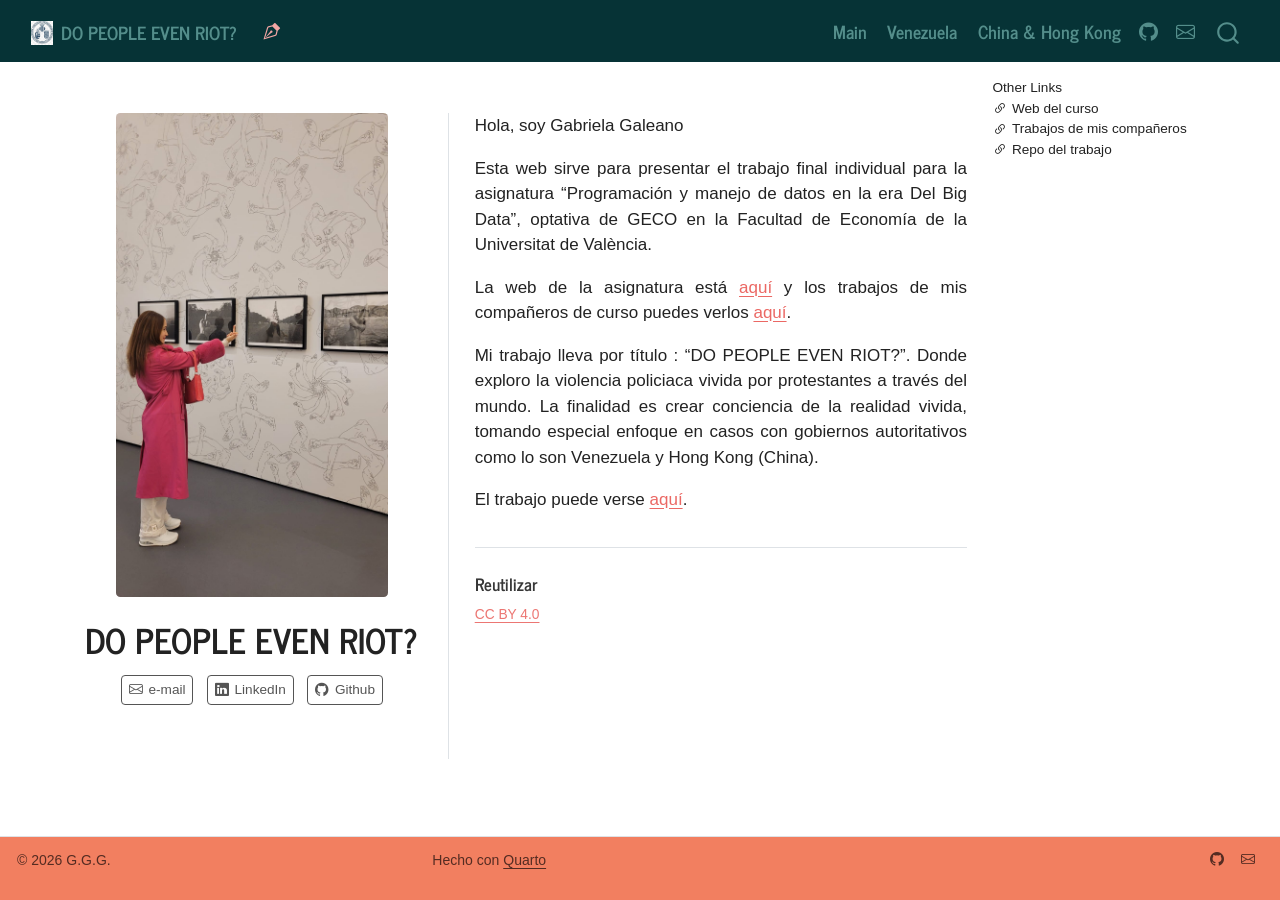
<file: docs/index.html>
<!DOCTYPE html>
<html xmlns="http://www.w3.org/1999/xhtml" lang="en" xml:lang="en"><head>

<meta charset="utf-8">
<meta name="generator" content="quarto-1.8.24">

<meta name="viewport" content="width=device-width, initial-scale=1.0, user-scalable=yes">


<title>DO PEOPLE EVEN RIOT?</title>
<style>
code{white-space: pre-wrap;}
span.smallcaps{font-variant: small-caps;}
div.columns{display: flex; gap: min(4vw, 1.5em);}
div.column{flex: auto; overflow-x: auto;}
div.hanging-indent{margin-left: 1.5em; text-indent: -1.5em;}
ul.task-list{list-style: none;}
ul.task-list li input[type="checkbox"] {
  width: 0.8em;
  margin: 0 0.8em 0.2em -1em; /* quarto-specific, see https://github.com/quarto-dev/quarto-cli/issues/4556 */ 
  vertical-align: middle;
}
</style>


<script src="site_libs/quarto-nav/quarto-nav.js"></script>
<script src="site_libs/clipboard/clipboard.min.js"></script>
<script src="site_libs/quarto-search/autocomplete.umd.js"></script>
<script src="site_libs/quarto-search/fuse.min.js"></script>
<script src="site_libs/quarto-search/quarto-search.js"></script>
<meta name="quarto:offset" content="./">
<script src="site_libs/quarto-html/quarto.js" type="module"></script>
<script src="site_libs/quarto-html/tabsets/tabsets.js" type="module"></script>
<script src="site_libs/quarto-html/axe/axe-check.js" type="module"></script>
<script src="site_libs/quarto-html/popper.min.js"></script>
<script src="site_libs/quarto-html/tippy.umd.min.js"></script>
<link href="site_libs/quarto-html/tippy.css" rel="stylesheet">
<link href="site_libs/quarto-html/quarto-syntax-highlighting-f54fa83ccd8f86fe7238c9291c42d766.css" rel="stylesheet" id="quarto-text-highlighting-styles">
<script src="site_libs/bootstrap/bootstrap.min.js"></script>
<link href="site_libs/bootstrap/bootstrap-icons.css" rel="stylesheet">
<link href="site_libs/bootstrap/bootstrap-d861c8c64c5e438d28f2aaa2b092331e.min.css" rel="stylesheet" append-hash="true" id="quarto-bootstrap" data-mode="light">
<script id="quarto-search-options" type="application/json">{
  "location": "navbar",
  "copy-button": true,
  "collapse-after": 3,
  "panel-placement": "end",
  "type": "overlay",
  "limit": 50,
  "keyboard-shortcut": [
    "f",
    "/",
    "s"
  ],
  "language": {
    "search-no-results-text": "Sin resultados",
    "search-matching-documents-text": "documentos encontrados",
    "search-copy-link-title": "Copiar el enlace en la busqueda",
    "search-hide-matches-text": "Esconder resultados adicionales",
    "search-more-match-text": "hay más resultados en este documento",
    "search-more-matches-text": "más resultados en este documento",
    "search-clear-button-title": "Borrar",
    "search-text-placeholder": "",
    "search-detached-cancel-button-title": "Cancelar",
    "search-submit-button-title": "Enviar",
    "search-label": "Search"
  }
}</script>
<link rel="shortcut icon" href="imagenes/uv.jpg">


<link rel="stylesheet" href="assets/styles.css">
</head>

<body class="nav-fixed quarto-light">

<div id="quarto-search-results"></div>
  <header id="quarto-header" class="headroom fixed-top">
    <nav class="navbar navbar-expand-lg " data-bs-theme="dark">
      <div class="navbar-container container-fluid">
      <div class="navbar-brand-container mx-auto">
    <a href="./index.html" class="navbar-brand navbar-brand-logo">
    <img src="./imagenes/uv.jpeg" alt="" class="navbar-logo light-content">
    <img src="./imagenes/uv.jpeg" alt="" class="navbar-logo dark-content">
    </a>
    <a class="navbar-brand" href="./index.html">
    <span class="navbar-title">DO PEOPLE EVEN RIOT?</span>
    </a>
  </div>
            <div id="quarto-search" class="" title="Search"></div>
          <button class="navbar-toggler" type="button" data-bs-toggle="collapse" data-bs-target="#navbarCollapse" aria-controls="navbarCollapse" role="menu" aria-expanded="false" aria-label="Toggle navigation" onclick="if (window.quartoToggleHeadroom) { window.quartoToggleHeadroom(); }">
  <span class="navbar-toggler-icon"></span>
</button>
          <div class="collapse navbar-collapse" id="navbarCollapse">
            <ul class="navbar-nav navbar-nav-scroll me-auto">
  <li class="nav-item compact">
    <a class="nav-link active" href="./index.html" aria-current="page"> <i class="bi bi-vector-pen" role="img">
</i> 
<span class="menu-text"></span></a>
  </li>  
</ul>
            <ul class="navbar-nav navbar-nav-scroll ms-auto">
  <li class="nav-item">
    <a class="nav-link" href="./my_trabajo_BigData.html"> 
<span class="menu-text">Main</span></a>
  </li>  
  <li class="nav-item">
    <a class="nav-link" href="./trabajo_BigData_vnzl.html"> 
<span class="menu-text">Venezuela</span></a>
  </li>  
  <li class="nav-item">
    <a class="nav-link" href="./trabajo_BigData_china.html"> 
<span class="menu-text">China &amp; Hong Kong</span></a>
  </li>  
  <li class="nav-item compact">
    <a class="nav-link" href="https://github.com/gabagaleano"> <i class="bi bi-github" role="img">
</i> 
<span class="menu-text"></span></a>
  </li>  
  <li class="nav-item compact">
    <a class="nav-link" href="contact:gabagaleano@gmail.com"> <i class="bi bi-envelope" role="img">
</i> 
<span class="menu-text"></span></a>
  </li>  
</ul>
          </div> <!-- /navcollapse -->
            <div class="quarto-navbar-tools">
</div>
      </div> <!-- /container-fluid -->
    </nav>
</header>
<!-- content -->
<div id="quarto-content" class="quarto-container page-columns page-rows-contents page-layout-full page-navbar">
<!-- sidebar -->
<!-- margin-sidebar -->
    <div id="quarto-margin-sidebar" class="sidebar margin-sidebar">
        
    <div class="quarto-other-links"><h2>Other Links</h2><ul><li><a href="https://perezp44.github.io/intro-ds-25-26-web/"><i class="bi bi-link-45deg"></i>Web del curso</a></li><li><a href="https://perezp44.github.io/intro-ds-25-26-web/05-trabajos-estudiantes.html"><i class="bi bi-link-45deg"></i>Trabajos de mis compañeros</a></li><li><a href="https://github.com/gabagaleano/trabajo_BigData_individual"><i class="bi bi-link-45deg"></i>Repo del trabajo</a></li></ul></div></div>
<!-- main -->
<div class="quarto-about-trestles column-page-left">
  <div class="about-entity">
    <img src="imagenes/foto2.jpeg" class="about-image
  rounded " style="width: 16em;">
<header id="title-block-header" class="quarto-title-block default">
<div class="quarto-title">
<h1 class="title">DO PEOPLE EVEN RIOT?</h1>
</div>
<div class="quarto-title-meta column-page-left">
  </div>
</header>
    <div class="about-links">
  <a href="contact:gabagaleano@gmail.com" class="about-link" rel="" target="">
    <i class="bi bi-envelope"></i>
     <span class="about-link-text">e-mail</span>
  </a>
  <a href="https://www.linkedin.com/in/gabagaleano/" class="about-link" rel="" target="">
    <i class="bi bi-linkedin"></i>
     <span class="about-link-text">LinkedIn</span>
  </a>
  <a href="https://github.com/gabagaleano" class="about-link" rel="" target="">
    <i class="bi bi-github"></i>
     <span class="about-link-text">Github</span>
  </a>
</div>
  </div>
  <div class="about-contents"><main class="content column-page-left" id="quarto-document-content">
<p>Hola, soy Gabriela Galeano</p>
<p>Esta web sirve para presentar el trabajo final individual para la asignatura “Programación y manejo de datos en la era Del Big Data”, optativa de GECO en la Facultad de Economía de la Universitat de València.</p>
<p>La web de la asignatura está <a href="https://perezp44.github.io/intro-ds-25-26-web/" target="_blank">aquí</a> y los trabajos de mis compañeros de curso puedes verlos <a href="https://perezp44.github.io/intro-ds-25-26-web/05-trabajos-estudiantes.html" target="_blank">aquí</a>.</p>
<p>Mi trabajo lleva por título : “DO PEOPLE EVEN RIOT?”. Donde exploro la violencia policiaca vivida por protestantes a través del mundo. La finalidad es crear conciencia de la realidad vivida, tomando especial enfoque en casos con gobiernos autoritativos como lo son Venezuela y Hong Kong (China).</p>
<p>El trabajo puede verse <a href="my_trabajo_BigData.html">aquí</a>.</p>


<div id="quarto-appendix" class="default"><section class="quarto-appendix-contents" id="quarto-reuse"><h2 class="anchored quarto-appendix-heading">Reutilizar</h2><div class="quarto-appendix-contents"><div><a rel="license" href="https://creativecommons.org/licenses/by/4.0/">CC BY 4.0</a></div></div></section></div></main></div>
</div>
 <!-- /main -->
<script id="quarto-html-after-body" type="application/javascript">
  window.document.addEventListener("DOMContentLoaded", function (event) {
    const isCodeAnnotation = (el) => {
      for (const clz of el.classList) {
        if (clz.startsWith('code-annotation-')) {                     
          return true;
        }
      }
      return false;
    }
    const onCopySuccess = function(e) {
      // button target
      const button = e.trigger;
      // don't keep focus
      button.blur();
      // flash "checked"
      button.classList.add('code-copy-button-checked');
      var currentTitle = button.getAttribute("title");
      button.setAttribute("title", "Copiada");
      let tooltip;
      if (window.bootstrap) {
        button.setAttribute("data-bs-toggle", "tooltip");
        button.setAttribute("data-bs-placement", "left");
        button.setAttribute("data-bs-title", "Copiada");
        tooltip = new bootstrap.Tooltip(button, 
          { trigger: "manual", 
            customClass: "code-copy-button-tooltip",
            offset: [0, -8]});
        tooltip.show();    
      }
      setTimeout(function() {
        if (tooltip) {
          tooltip.hide();
          button.removeAttribute("data-bs-title");
          button.removeAttribute("data-bs-toggle");
          button.removeAttribute("data-bs-placement");
        }
        button.setAttribute("title", currentTitle);
        button.classList.remove('code-copy-button-checked');
      }, 1000);
      // clear code selection
      e.clearSelection();
    }
    const getTextToCopy = function(trigger) {
      const outerScaffold = trigger.parentElement.cloneNode(true);
      const codeEl = outerScaffold.querySelector('code');
      for (const childEl of codeEl.children) {
        if (isCodeAnnotation(childEl)) {
          childEl.remove();
        }
      }
      return codeEl.innerText;
    }
    const clipboard = new window.ClipboardJS('.code-copy-button:not([data-in-quarto-modal])', {
      text: getTextToCopy
    });
    clipboard.on('success', onCopySuccess);
    if (window.document.getElementById('quarto-embedded-source-code-modal')) {
      const clipboardModal = new window.ClipboardJS('.code-copy-button[data-in-quarto-modal]', {
        text: getTextToCopy,
        container: window.document.getElementById('quarto-embedded-source-code-modal')
      });
      clipboardModal.on('success', onCopySuccess);
    }
      var localhostRegex = new RegExp(/^(?:http|https):\/\/localhost\:?[0-9]*\//);
      var mailtoRegex = new RegExp(/^mailto:/);
        var filterRegex = new RegExp('/' + window.location.host + '/');
      var isInternal = (href) => {
          return filterRegex.test(href) || localhostRegex.test(href) || mailtoRegex.test(href);
      }
      // Inspect non-navigation links and adorn them if external
     var links = window.document.querySelectorAll('a[href]:not(.nav-link):not(.navbar-brand):not(.toc-action):not(.sidebar-link):not(.sidebar-item-toggle):not(.pagination-link):not(.no-external):not([aria-hidden]):not(.dropdown-item):not(.quarto-navigation-tool):not(.about-link)');
      for (var i=0; i<links.length; i++) {
        const link = links[i];
        if (!isInternal(link.href)) {
          // undo the damage that might have been done by quarto-nav.js in the case of
          // links that we want to consider external
          if (link.dataset.originalHref !== undefined) {
            link.href = link.dataset.originalHref;
          }
            // target, if specified
            link.setAttribute("target", "_blank");
            if (link.getAttribute("rel") === null) {
              link.setAttribute("rel", "noopener");
            }
        }
      }
    function tippyHover(el, contentFn, onTriggerFn, onUntriggerFn) {
      const config = {
        allowHTML: true,
        maxWidth: 500,
        delay: 100,
        arrow: false,
        appendTo: function(el) {
            return el.parentElement;
        },
        interactive: true,
        interactiveBorder: 10,
        theme: 'quarto',
        placement: 'bottom-start',
      };
      if (contentFn) {
        config.content = contentFn;
      }
      if (onTriggerFn) {
        config.onTrigger = onTriggerFn;
      }
      if (onUntriggerFn) {
        config.onUntrigger = onUntriggerFn;
      }
      window.tippy(el, config); 
    }
    const noterefs = window.document.querySelectorAll('a[role="doc-noteref"]');
    for (var i=0; i<noterefs.length; i++) {
      const ref = noterefs[i];
      tippyHover(ref, function() {
        // use id or data attribute instead here
        let href = ref.getAttribute('data-footnote-href') || ref.getAttribute('href');
        try { href = new URL(href).hash; } catch {}
        const id = href.replace(/^#\/?/, "");
        const note = window.document.getElementById(id);
        if (note) {
          return note.innerHTML;
        } else {
          return "";
        }
      });
    }
    const xrefs = window.document.querySelectorAll('a.quarto-xref');
    const processXRef = (id, note) => {
      // Strip column container classes
      const stripColumnClz = (el) => {
        el.classList.remove("page-full", "page-columns");
        if (el.children) {
          for (const child of el.children) {
            stripColumnClz(child);
          }
        }
      }
      stripColumnClz(note)
      if (id === null || id.startsWith('sec-')) {
        // Special case sections, only their first couple elements
        const container = document.createElement("div");
        if (note.children && note.children.length > 2) {
          container.appendChild(note.children[0].cloneNode(true));
          for (let i = 1; i < note.children.length; i++) {
            const child = note.children[i];
            if (child.tagName === "P" && child.innerText === "") {
              continue;
            } else {
              container.appendChild(child.cloneNode(true));
              break;
            }
          }
          if (window.Quarto?.typesetMath) {
            window.Quarto.typesetMath(container);
          }
          return container.innerHTML
        } else {
          if (window.Quarto?.typesetMath) {
            window.Quarto.typesetMath(note);
          }
          return note.innerHTML;
        }
      } else {
        // Remove any anchor links if they are present
        const anchorLink = note.querySelector('a.anchorjs-link');
        if (anchorLink) {
          anchorLink.remove();
        }
        if (window.Quarto?.typesetMath) {
          window.Quarto.typesetMath(note);
        }
        if (note.classList.contains("callout")) {
          return note.outerHTML;
        } else {
          return note.innerHTML;
        }
      }
    }
    for (var i=0; i<xrefs.length; i++) {
      const xref = xrefs[i];
      tippyHover(xref, undefined, function(instance) {
        instance.disable();
        let url = xref.getAttribute('href');
        let hash = undefined; 
        if (url.startsWith('#')) {
          hash = url;
        } else {
          try { hash = new URL(url).hash; } catch {}
        }
        if (hash) {
          const id = hash.replace(/^#\/?/, "");
          const note = window.document.getElementById(id);
          if (note !== null) {
            try {
              const html = processXRef(id, note.cloneNode(true));
              instance.setContent(html);
            } finally {
              instance.enable();
              instance.show();
            }
          } else {
            // See if we can fetch this
            fetch(url.split('#')[0])
            .then(res => res.text())
            .then(html => {
              const parser = new DOMParser();
              const htmlDoc = parser.parseFromString(html, "text/html");
              const note = htmlDoc.getElementById(id);
              if (note !== null) {
                const html = processXRef(id, note);
                instance.setContent(html);
              } 
            }).finally(() => {
              instance.enable();
              instance.show();
            });
          }
        } else {
          // See if we can fetch a full url (with no hash to target)
          // This is a special case and we should probably do some content thinning / targeting
          fetch(url)
          .then(res => res.text())
          .then(html => {
            const parser = new DOMParser();
            const htmlDoc = parser.parseFromString(html, "text/html");
            const note = htmlDoc.querySelector('main.content');
            if (note !== null) {
              // This should only happen for chapter cross references
              // (since there is no id in the URL)
              // remove the first header
              if (note.children.length > 0 && note.children[0].tagName === "HEADER") {
                note.children[0].remove();
              }
              const html = processXRef(null, note);
              instance.setContent(html);
            } 
          }).finally(() => {
            instance.enable();
            instance.show();
          });
        }
      }, function(instance) {
      });
    }
        let selectedAnnoteEl;
        const selectorForAnnotation = ( cell, annotation) => {
          let cellAttr = 'data-code-cell="' + cell + '"';
          let lineAttr = 'data-code-annotation="' +  annotation + '"';
          const selector = 'span[' + cellAttr + '][' + lineAttr + ']';
          return selector;
        }
        const selectCodeLines = (annoteEl) => {
          const doc = window.document;
          const targetCell = annoteEl.getAttribute("data-target-cell");
          const targetAnnotation = annoteEl.getAttribute("data-target-annotation");
          const annoteSpan = window.document.querySelector(selectorForAnnotation(targetCell, targetAnnotation));
          const lines = annoteSpan.getAttribute("data-code-lines").split(",");
          const lineIds = lines.map((line) => {
            return targetCell + "-" + line;
          })
          let top = null;
          let height = null;
          let parent = null;
          if (lineIds.length > 0) {
              //compute the position of the single el (top and bottom and make a div)
              const el = window.document.getElementById(lineIds[0]);
              top = el.offsetTop;
              height = el.offsetHeight;
              parent = el.parentElement.parentElement;
            if (lineIds.length > 1) {
              const lastEl = window.document.getElementById(lineIds[lineIds.length - 1]);
              const bottom = lastEl.offsetTop + lastEl.offsetHeight;
              height = bottom - top;
            }
            if (top !== null && height !== null && parent !== null) {
              // cook up a div (if necessary) and position it 
              let div = window.document.getElementById("code-annotation-line-highlight");
              if (div === null) {
                div = window.document.createElement("div");
                div.setAttribute("id", "code-annotation-line-highlight");
                div.style.position = 'absolute';
                parent.appendChild(div);
              }
              div.style.top = top - 2 + "px";
              div.style.height = height + 4 + "px";
              div.style.left = 0;
              let gutterDiv = window.document.getElementById("code-annotation-line-highlight-gutter");
              if (gutterDiv === null) {
                gutterDiv = window.document.createElement("div");
                gutterDiv.setAttribute("id", "code-annotation-line-highlight-gutter");
                gutterDiv.style.position = 'absolute';
                const codeCell = window.document.getElementById(targetCell);
                const gutter = codeCell.querySelector('.code-annotation-gutter');
                gutter.appendChild(gutterDiv);
              }
              gutterDiv.style.top = top - 2 + "px";
              gutterDiv.style.height = height + 4 + "px";
            }
            selectedAnnoteEl = annoteEl;
          }
        };
        const unselectCodeLines = () => {
          const elementsIds = ["code-annotation-line-highlight", "code-annotation-line-highlight-gutter"];
          elementsIds.forEach((elId) => {
            const div = window.document.getElementById(elId);
            if (div) {
              div.remove();
            }
          });
          selectedAnnoteEl = undefined;
        };
          // Handle positioning of the toggle
      window.addEventListener(
        "resize",
        throttle(() => {
          elRect = undefined;
          if (selectedAnnoteEl) {
            selectCodeLines(selectedAnnoteEl);
          }
        }, 10)
      );
      function throttle(fn, ms) {
      let throttle = false;
      let timer;
        return (...args) => {
          if(!throttle) { // first call gets through
              fn.apply(this, args);
              throttle = true;
          } else { // all the others get throttled
              if(timer) clearTimeout(timer); // cancel #2
              timer = setTimeout(() => {
                fn.apply(this, args);
                timer = throttle = false;
              }, ms);
          }
        };
      }
        // Attach click handler to the DT
        const annoteDls = window.document.querySelectorAll('dt[data-target-cell]');
        for (const annoteDlNode of annoteDls) {
          annoteDlNode.addEventListener('click', (event) => {
            const clickedEl = event.target;
            if (clickedEl !== selectedAnnoteEl) {
              unselectCodeLines();
              const activeEl = window.document.querySelector('dt[data-target-cell].code-annotation-active');
              if (activeEl) {
                activeEl.classList.remove('code-annotation-active');
              }
              selectCodeLines(clickedEl);
              clickedEl.classList.add('code-annotation-active');
            } else {
              // Unselect the line
              unselectCodeLines();
              clickedEl.classList.remove('code-annotation-active');
            }
          });
        }
    const findCites = (el) => {
      const parentEl = el.parentElement;
      if (parentEl) {
        const cites = parentEl.dataset.cites;
        if (cites) {
          return {
            el,
            cites: cites.split(' ')
          };
        } else {
          return findCites(el.parentElement)
        }
      } else {
        return undefined;
      }
    };
    var bibliorefs = window.document.querySelectorAll('a[role="doc-biblioref"]');
    for (var i=0; i<bibliorefs.length; i++) {
      const ref = bibliorefs[i];
      const citeInfo = findCites(ref);
      if (citeInfo) {
        tippyHover(citeInfo.el, function() {
          var popup = window.document.createElement('div');
          citeInfo.cites.forEach(function(cite) {
            var citeDiv = window.document.createElement('div');
            citeDiv.classList.add('hanging-indent');
            citeDiv.classList.add('csl-entry');
            var biblioDiv = window.document.getElementById('ref-' + cite);
            if (biblioDiv) {
              citeDiv.innerHTML = biblioDiv.innerHTML;
            }
            popup.appendChild(citeDiv);
          });
          return popup.innerHTML;
        });
      }
    }
  });
  </script>
</div> <!-- /content -->
<footer class="footer">
  <div class="nav-footer">
    <div class="nav-footer-left">
<p>© 2026 G.G.G.</p>
</div>   
    <div class="nav-footer-center">
<p>Hecho con <a href="https://quarto.org">Quarto</a></p>
</div>
    <div class="nav-footer-right">
      <ul class="footer-items list-unstyled">
    <li class="nav-item compact">
    <a class="nav-link" href="https://github.com/gabagaleano">
      <i class="bi bi-github" role="img">
</i> 
    </a>
  </li>  
    <li class="nav-item compact">
    <a class="nav-link" href="contact:gabagaleano@gmail.com">
      <i class="bi bi-envelope" role="img">
</i> 
    </a>
  </li>  
</ul>
    </div>
  </div>
</footer>




</body></html>
</file>
<file: docs/site_libs/quarto-html/tippy.css>
.tippy-box[data-animation=fade][data-state=hidden]{opacity:0}[data-tippy-root]{max-width:calc(100vw - 10px)}.tippy-box{position:relative;background-color:#333;color:#fff;border-radius:4px;font-size:14px;line-height:1.4;white-space:normal;outline:0;transition-property:transform,visibility,opacity}.tippy-box[data-placement^=top]>.tippy-arrow{bottom:0}.tippy-box[data-placement^=top]>.tippy-arrow:before{bottom:-7px;left:0;border-width:8px 8px 0;border-top-color:initial;transform-origin:center top}.tippy-box[data-placement^=bottom]>.tippy-arrow{top:0}.tippy-box[data-placement^=bottom]>.tippy-arrow:before{top:-7px;left:0;border-width:0 8px 8px;border-bottom-color:initial;transform-origin:center bottom}.tippy-box[data-placement^=left]>.tippy-arrow{right:0}.tippy-box[data-placement^=left]>.tippy-arrow:before{border-width:8px 0 8px 8px;border-left-color:initial;right:-7px;transform-origin:center left}.tippy-box[data-placement^=right]>.tippy-arrow{left:0}.tippy-box[data-placement^=right]>.tippy-arrow:before{left:-7px;border-width:8px 8px 8px 0;border-right-color:initial;transform-origin:center right}.tippy-box[data-inertia][data-state=visible]{transition-timing-function:cubic-bezier(.54,1.5,.38,1.11)}.tippy-arrow{width:16px;height:16px;color:#333}.tippy-arrow:before{content:"";position:absolute;border-color:transparent;border-style:solid}.tippy-content{position:relative;padding:5px 9px;z-index:1}
</file>
<file: docs/site_libs/quarto-html/quarto-syntax-highlighting-f54fa83ccd8f86fe7238c9291c42d766.css>
/* quarto syntax highlight colors */
:root {
  --quarto-hl-ot-color: #d91e18;
  --quarto-hl-at-color: #a55a00;
  --quarto-hl-ss-color: #008000;
  --quarto-hl-an-color: #696969;
  --quarto-hl-fu-color: #06287e;
  --quarto-hl-st-color: #008000;
  --quarto-hl-cf-color: #d91e18;
  --quarto-hl-op-color: #00769e;
  --quarto-hl-er-color: #7928a1;
  --quarto-hl-bn-color: #7928a1;
  --quarto-hl-al-color: #7928a1;
  --quarto-hl-va-color: #a55a00;
  --quarto-hl-bu-color: inherit;
  --quarto-hl-ex-color: inherit;
  --quarto-hl-pp-color: #7928a1;
  --quarto-hl-in-color: #696969;
  --quarto-hl-vs-color: #008000;
  --quarto-hl-wa-color: #696969;
  --quarto-hl-do-color: #696969;
  --quarto-hl-im-color: inherit;
  --quarto-hl-ch-color: #008000;
  --quarto-hl-dt-color: #7928a1;
  --quarto-hl-fl-color: #a55a00;
  --quarto-hl-co-color: #696969;
  --quarto-hl-cv-color: #696969;
  --quarto-hl-cn-color: #d91e18;
  --quarto-hl-sc-color: #00769e;
  --quarto-hl-dv-color: #7928a1;
  --quarto-hl-kw-color: #d91e18;
}

/* other quarto variables */
:root {
  --quarto-font-monospace: SFMono-Regular, Menlo, Monaco, Consolas, "Liberation Mono", "Courier New", monospace;
}

/* syntax highlight based on Pandoc's rules */
pre > code.sourceCode > span {
  color: #545454;
}

code.sourceCode > span {
  color: #545454;
}

div.sourceCode,
div.sourceCode pre.sourceCode {
  color: #545454;
}

/* Normal */
code span {
  color: #545454;
}

/* Alert */
code span.al {
  color: #7928a1;
  font-style: inherit;
}

/* Annotation */
code span.an {
  color: #696969;
  font-style: inherit;
}

/* Attribute */
code span.at {
  color: #a55a00;
  font-style: inherit;
}

/* BaseN */
code span.bn {
  color: #7928a1;
  font-style: inherit;
}

/* BuiltIn */
code span.bu {
  font-style: inherit;
}

/* ControlFlow */
code span.cf {
  color: #d91e18;
  font-style: inherit;
}

/* Char */
code span.ch {
  color: #008000;
  font-style: inherit;
}

/* Constant */
code span.cn {
  color: #d91e18;
  font-style: inherit;
}

/* Comment */
code span.co {
  color: #696969;
  font-style: inherit;
}

/* CommentVar */
code span.cv {
  color: #696969;
  font-style: italic;
}

/* Documentation */
code span.do {
  color: #696969;
  font-style: italic;
}

/* DataType */
code span.dt {
  color: #7928a1;
  font-style: inherit;
}

/* DecVal */
code span.dv {
  color: #7928a1;
  font-style: inherit;
}

/* Error */
code span.er {
  color: #7928a1;
  font-style: inherit;
}

/* Extension */
code span.ex {
  font-style: inherit;
}

/* Float */
code span.fl {
  color: #a55a00;
  font-style: inherit;
}

/* Function */
code span.fu {
  color: #06287e;
  font-style: inherit;
}

/* Import */
code span.im {
  font-style: inherit;
}

/* Information */
code span.in {
  color: #696969;
  font-style: inherit;
}

/* Keyword */
code span.kw {
  color: #d91e18;
  font-style: inherit;
}

/* Operator */
code span.op {
  color: #00769e;
  font-style: inherit;
}

/* Other */
code span.ot {
  color: #d91e18;
  font-style: inherit;
}

/* Preprocessor */
code span.pp {
  color: #7928a1;
  font-style: inherit;
}

/* SpecialChar */
code span.sc {
  color: #00769e;
  font-style: inherit;
}

/* SpecialString */
code span.ss {
  color: #008000;
  font-style: inherit;
}

/* String */
code span.st {
  color: #008000;
  font-style: inherit;
}

/* Variable */
code span.va {
  color: #a55a00;
  font-style: inherit;
}

/* VerbatimString */
code span.vs {
  color: #008000;
  font-style: inherit;
}

/* Warning */
code span.wa {
  color: #696969;
  font-style: italic;
}

.prevent-inlining {
  content: "</";
}

/*# sourceMappingURL=372fa74938d239a7cf9e0d2274c18911.css.map */
</file>
<file: docs/assets/styles.css>
/* css styles */

/* de: https://github.com/schochastics/quarto-schochastics/blob/main/styles.css */ 

.quarto-grid-item img.thumbnail-image {
    object-fit: contain;
}

.thumbnail-image:hover{
  opacity:75%;
}

.center{
   text-align: center;
}

div.column.col-v-center{
   vertical-align: middle;
}

.home-title{
  font-size: 2em;
}

.socials{
  padding-top: 0.5em;
  padding-bottom: 1em;
}

.socials a{
  color: #9EEBCF;
  margin-left: 0.5em;
}



/* Para poner una imagen en el title-block-banner*/ 
/* de: https://stackoverflow.com/questions/74180779/r-quarto-html-document-how-to-insert-logo-image-at-the-left-of-the-title-su */ 

/*
.quarto-title-block .quarto-title-banner {
  background-image: url(imagenes/my_foto.png);
  background-size: 250px;
  background-position: left;
  background-repeat: no-repeat;
  padding-left: 10px;
  background-origin: content-box;
}
*/


/* NO TOCAR lo de arriba*/ 


/* SI quieres añadir reglas CSS ponlas al final*/ 


/* definiendo estilos de los párrafos */ 
/* justificar el texto del body y listas */
p, ul, ol {
  text-align: justify; }              
  



.rojo {
  color: red;
}

.yellow-background {
  background-color: yellow;
}

.importante {
  color: red;
  background-color: yellow;
}
</file>
